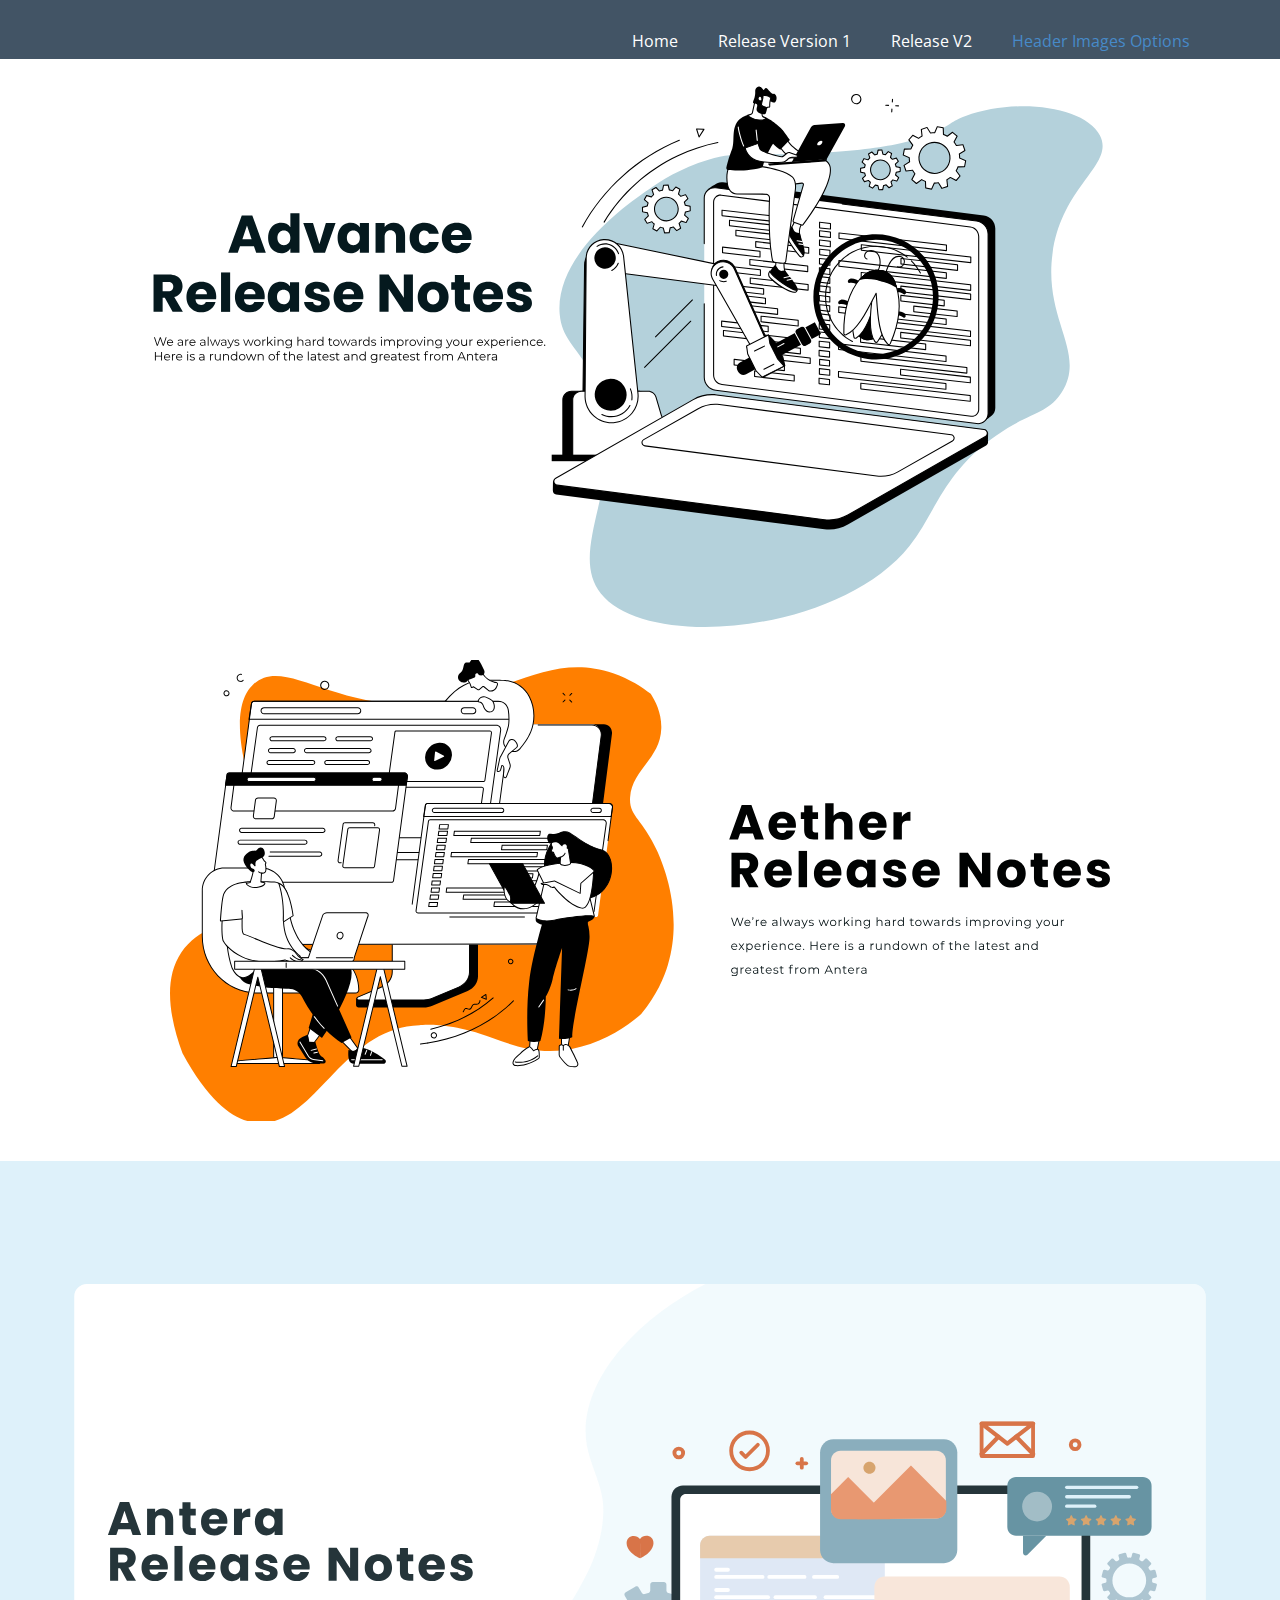
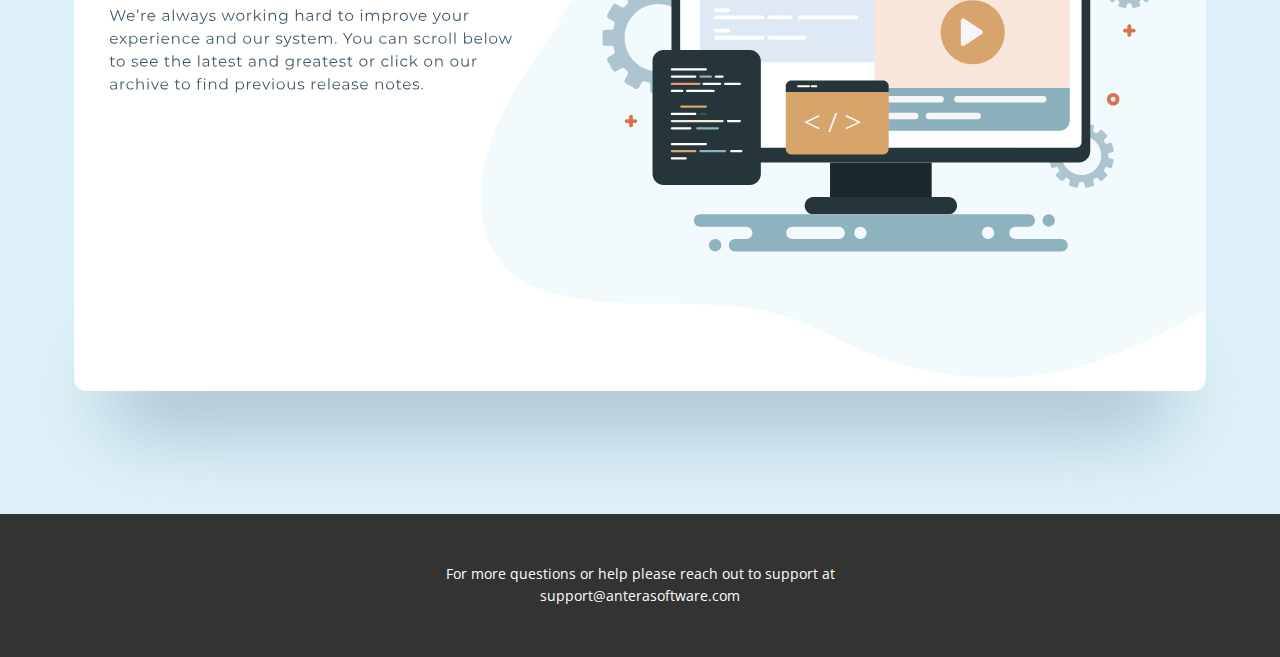
<file: Note-Version-2/index.html>
<!DOCTYPE html>
<html style="font-size: 16px;" lang="en"><head>
    <meta name="viewport" content="width=device-width, initial-scale=1.0">
    <meta charset="utf-8">
    <meta name="keywords" content="">
    <meta name="description" content="">
    <title>index</title>
    <link rel="stylesheet" href="../nicepage.css" media="screen">
<link rel="stylesheet" href="index.css" media="screen">
    <script class="u-script" type="text/javascript" src="../jquery.js" "="" defer=""></script>
    <script class="u-script" type="text/javascript" src="../nicepage.js" "="" defer=""></script>
    <meta name="generator" content="Nicepage 4.15.11, nicepage.com">
    <link id="u-theme-google-font" rel="stylesheet" href="https://fonts.googleapis.com/css?family=Montserrat:100,100i,200,200i,300,300i,400,400i,500,500i,600,600i,700,700i,800,800i,900,900i|Open+Sans:300,300i,400,400i,500,500i,600,600i,700,700i,800,800i">
    
    
    
    
    <script type="application/ld+json">{
		"@context": "http://schema.org",
		"@type": "Organization",
		"name": "Site1"
}</script>
    <meta name="theme-color" content="#478ac9">
    <meta property="og:title" content="index">
    <meta property="og:description" content="">
    <meta property="og:type" content="website">
  </head>
  <body class="u-body u-xl-mode" data-lang="en"><header class="u-clearfix u-header u-palette-1-dark-2 u-sticky u-sticky-fbdc u-header" id="sec-07a3"><div class="u-clearfix u-sheet u-sheet-1">
        <nav class="u-menu u-menu-one-level u-offcanvas u-menu-1">
          <div class="menu-collapse" style="font-size: 1rem; letter-spacing: 0px;">
            <a class="u-button-style u-custom-left-right-menu-spacing u-custom-padding-bottom u-custom-top-bottom-menu-spacing u-nav-link u-text-active-palette-1-base u-text-hover-palette-2-base" href="#">
              <svg class="u-svg-link" viewBox="0 0 24 24"><use xmlns:xlink="http://www.w3.org/1999/xlink" xlink:href="#menu-hamburger"></use></svg>
              <svg class="u-svg-content" version="1.1" id="menu-hamburger" viewBox="0 0 16 16" x="0px" y="0px" xmlns:xlink="http://www.w3.org/1999/xlink" xmlns="http://www.w3.org/2000/svg"><g><rect y="1" width="16" height="2"></rect><rect y="7" width="16" height="2"></rect><rect y="13" width="16" height="2"></rect>
</g></svg>
            </a>
          </div>
          <div class="u-custom-menu u-nav-container">
            <ul class="u-nav u-unstyled u-nav-1"><li class="u-nav-item"><a class="u-button-style u-nav-link u-text-active-palette-1-base u-text-hover-palette-2-base" href="Home.html" style="padding: 10px 20px;">Home</a>
</li><li class="u-nav-item"><a class="u-button-style u-nav-link u-text-active-palette-1-base u-text-hover-palette-2-base" href="../Note-Version-1/Page-1.html" style="padding: 10px 20px;">Release Version 1</a>
</li><li class="u-nav-item"><a class="u-button-style u-nav-link u-text-active-palette-1-base u-text-hover-palette-2-base" href="../Release-Notes/Releases.html" style="padding: 10px 20px;">Release V2</a>
</li><li class="u-nav-item"><a class="u-button-style u-nav-link u-text-active-palette-1-base u-text-hover-palette-2-base" href="index.html" style="padding: 10px 20px;">Header Images Options</a>
</li></ul>
          </div>
          <div class="u-custom-menu u-nav-container-collapse">
            <div class="u-black u-container-style u-inner-container-layout u-opacity u-opacity-95 u-sidenav">
              <div class="u-inner-container-layout u-sidenav-overflow">
                <div class="u-menu-close"></div>
                <ul class="u-align-center u-nav u-popupmenu-items u-unstyled u-nav-2"><li class="u-nav-item"><a class="u-button-style u-nav-link" href="Home.html">Home</a>
</li><li class="u-nav-item"><a class="u-button-style u-nav-link" href="../Note-Version-1/Page-1.html">Release Version 1</a>
</li><li class="u-nav-item"><a class="u-button-style u-nav-link" href="../Release-Notes/Releases.html">Release V2</a>
</li><li class="u-nav-item"><a class="u-button-style u-nav-link" href="index.html">Header Images Options</a>
</li></ul>
              </div>
            </div>
            <div class="u-black u-menu-overlay u-opacity u-opacity-70"></div>
          </div>
        </nav>
      </div></header>
    <section class="u-clearfix u-white u-section-1" id="sec-2356">
      <div class="u-align-left u-clearfix u-sheet u-sheet-1">
        <img class="u-image u-image-default u-image-1" src="../images/rn22.svg" alt="" data-image-width="4339" data-image-height="2330">
      </div>
    </section>
    <section class="u-clearfix u-section-2" id="sec-4cb5">
      <div class="u-clearfix u-sheet u-sheet-1">
        <img class="u-image u-image-default u-image-1" src="../images/AetherReleaseNotes2.svg" alt="" data-image-width="3664" data-image-height="1815">
      </div>
    </section>
    <section class="u-clearfix u-image u-section-3" id="sec-104b" data-image-width="750" data-image-height="500">
      <div class="u-clearfix u-sheet u-sheet-1"></div>
    </section>
    
    
    <footer class="u-align-center u-clearfix u-footer u-grey-80 u-footer" id="sec-c0f1"><div class="u-clearfix u-sheet u-sheet-1">
        <p class="u-small-text u-text u-text-variant u-text-1">For more questions or help please reach out to support at support@anterasoftware.com</p>
      </div></footer>
  
  
</body></html>
</file>
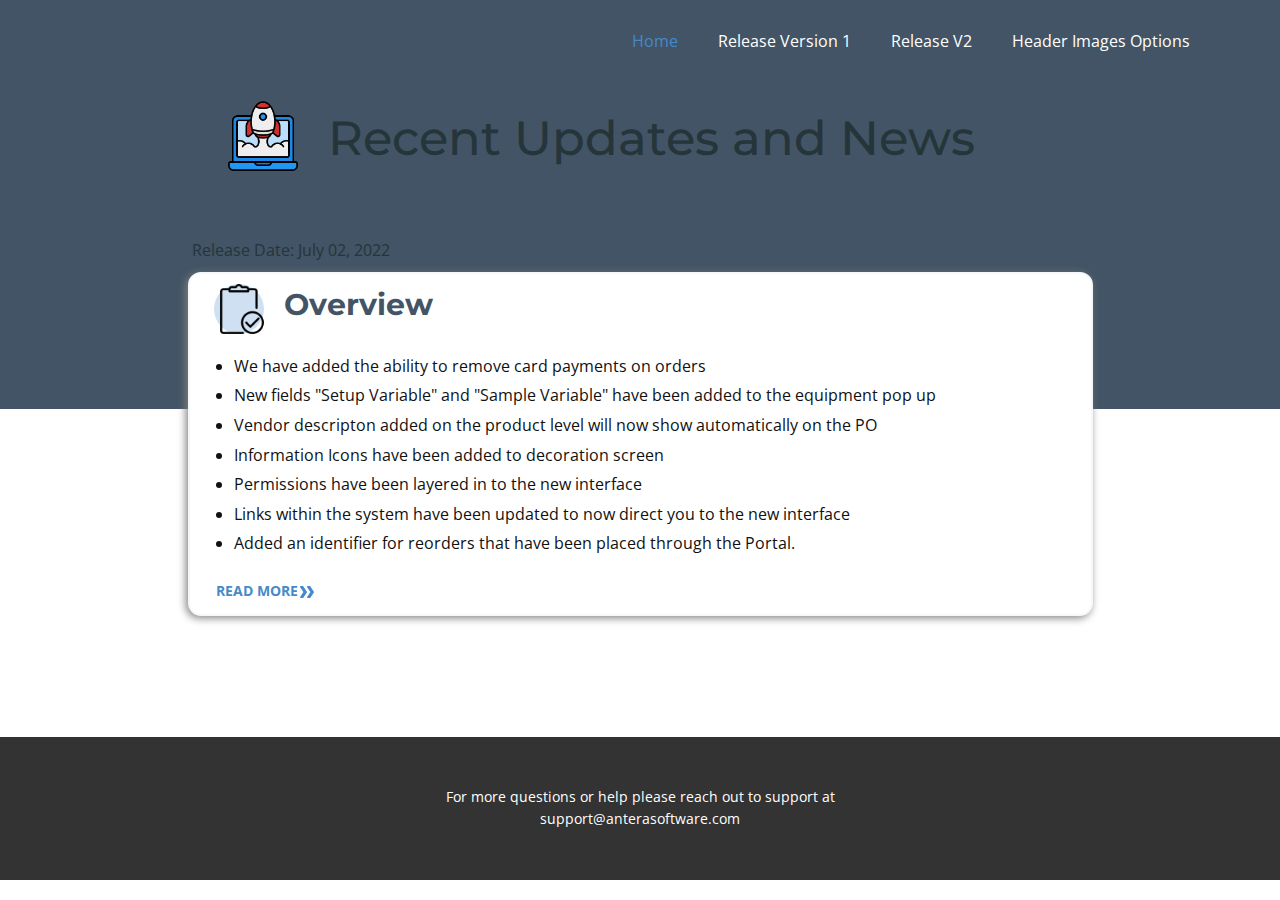
<file: Note-Version-3/index.html>
<!DOCTYPE html>
<html style="font-size: 16px;" lang="en"><head>
    <meta name="viewport" content="width=device-width, initial-scale=1.0">
    <meta charset="utf-8">
    <meta name="keywords" content="Release Notes, software, Antera, Advance">
    <meta name="description" content="We are always working on updating and creating the best user experience for you. Here is where you would find out the latest and greatest. ">
    <title>Home</title>
    <link rel="stylesheet" href="../nicepage.css" media="screen">
<link rel="stylesheet" href="Home.css" media="screen">
    <script class="u-script" type="text/javascript" src="../jquery.js" "="" defer=""></script>
    <script class="u-script" type="text/javascript" src="../nicepage.js" "="" defer=""></script>
    <meta name="generator" content="Nicepage 4.15.11, nicepage.com">
    <link id="u-theme-google-font" rel="stylesheet" href="https://fonts.googleapis.com/css?family=Montserrat:100,100i,200,200i,300,300i,400,400i,500,500i,600,600i,700,700i,800,800i,900,900i|Open+Sans:300,300i,400,400i,500,500i,600,600i,700,700i,800,800i">
    <link id="u-page-google-font" rel="stylesheet" href="https://fonts.googleapis.com/css?family=Roboto:100,100i,300,300i,400,400i,500,500i,700,700i,900,900i">
    
    
    
    <script type="application/ld+json">{
		"@context": "http://schema.org",
		"@type": "Organization",
		"name": "Site1"
}</script>
    <meta name="theme-color" content="#478ac9">
    <meta property="og:title" content="Home">
    <meta property="og:description" content="We are always working on updating and creating the best user experience for you. Here is where you would find out the latest and greatest. ">
    <meta property="og:type" content="website">
  </head>
  <body data-home-page="Home.html" data-home-page-title="Home" class="u-body u-xl-mode" data-lang="en"><header class="u-clearfix u-header u-palette-1-dark-2 u-sticky u-sticky-fbdc u-header" id="sec-07a3"><div class="u-clearfix u-sheet u-sheet-1">
        <nav class="u-menu u-menu-one-level u-offcanvas u-menu-1">
          <div class="menu-collapse" style="font-size: 1rem; letter-spacing: 0px;">
            <a class="u-button-style u-custom-left-right-menu-spacing u-custom-padding-bottom u-custom-top-bottom-menu-spacing u-nav-link u-text-active-palette-1-base u-text-hover-palette-2-base" href="#">
              <svg class="u-svg-link" viewBox="0 0 24 24"><use xmlns:xlink="http://www.w3.org/1999/xlink" xlink:href="#menu-hamburger"></use></svg>
              <svg class="u-svg-content" version="1.1" id="menu-hamburger" viewBox="0 0 16 16" x="0px" y="0px" xmlns:xlink="http://www.w3.org/1999/xlink" xmlns="http://www.w3.org/2000/svg"><g><rect y="1" width="16" height="2"></rect><rect y="7" width="16" height="2"></rect><rect y="13" width="16" height="2"></rect>
</g></svg>
            </a>
          </div>
          <div class="u-custom-menu u-nav-container">
            <ul class="u-nav u-unstyled u-nav-1"><li class="u-nav-item"><a class="u-button-style u-nav-link u-text-active-palette-1-base u-text-hover-palette-2-base" href="Home.html" style="padding: 10px 20px;">Home</a>
</li><li class="u-nav-item"><a class="u-button-style u-nav-link u-text-active-palette-1-base u-text-hover-palette-2-base" href="../Note-Version-1/Page-1.html" style="padding: 10px 20px;">Release Version 1</a>
</li><li class="u-nav-item"><a class="u-button-style u-nav-link u-text-active-palette-1-base u-text-hover-palette-2-base" href="../Release-Notes/Releases.html" style="padding: 10px 20px;">Release V2</a>
</li><li class="u-nav-item"><a class="u-button-style u-nav-link u-text-active-palette-1-base u-text-hover-palette-2-base" href="../Note-Version-2/Page-2.html" style="padding: 10px 20px;">Header Images Options</a>
</li></ul>
          </div>
          <div class="u-custom-menu u-nav-container-collapse">
            <div class="u-black u-container-style u-inner-container-layout u-opacity u-opacity-95 u-sidenav">
              <div class="u-inner-container-layout u-sidenav-overflow">
                <div class="u-menu-close"></div>
                <ul class="u-align-center u-nav u-popupmenu-items u-unstyled u-nav-2"><li class="u-nav-item"><a class="u-button-style u-nav-link" href="Home.html">Home</a>
</li><li class="u-nav-item"><a class="u-button-style u-nav-link" href="../Note-Version-1/Page-1.html">Release Version 1</a>
</li><li class="u-nav-item"><a class="u-button-style u-nav-link" href="../Release-Notes/Releases.html">Release V2</a>
</li><li class="u-nav-item"><a class="u-button-style u-nav-link" href="../Note-Version-2/Page-2.html">Header Images Options</a>
</li></ul>
              </div>
            </div>
            <div class="u-black u-menu-overlay u-opacity u-opacity-70"></div>
          </div>
        </nav>
      </div></header>
    <section class="u-clearfix u-palette-1-dark-2 u-section-1" id="sec-d0b2">
      <div class="u-clearfix u-sheet u-sheet-1">
        <p class="u-align-center u-custom-font u-heading-font u-text u-text-custom-color-3 u-text-1">
          <span style="font-size: 3rem;">Recent Updates and News</span>
        </p><span class="u-align-left u-file-icon u-icon u-icon-1"><img src="../images/7261789.png" alt=""></span>
      </div>
    </section>
    <section class="u-align-center u-clearfix u-white u-section-2" id="carousel_3506">
      <div class="u-expanded-width u-palette-1-dark-2 u-shape u-shape-rectangle u-shape-1"></div>
      <div class="u-border-2 u-border-palette-5-light-3 u-radius-13 u-shape u-shape-round u-white u-shape-2"></div>
      <h3 class="u-text u-text-palette-1-dark-2 u-text-1">Overview</h3>
      <ul class="u-align-left u-spacing-4 u-text u-text-2">
        <li>We have added the ability to remove card payments on orders</li>
        <li>New fields "Setup Variable" and "Sample Variable" have been added to the equipment pop up</li>
        <li>Vendor descripton added on the product level will now show automatically on the PO</li>
        <li>Information Icons have been added to decoration screen</li>
        <li>Permissions have been layered in to the new interface</li>
        <li>Links within the system have been updated to now direct you to the new interface</li>
        <li>Added an identifier for reorders that have been placed through the Portal.</li>
      </ul>
      <div class="u-opacity u-opacity-60 u-palette-1-light-2 u-shape u-shape-circle u-shape-3"></div><span class="u-file-icon u-icon u-icon-1"><img src="../images/622203.png" alt=""></span>
      <a href="../Release-Notes/Releases.html#sec-7dad" data-page-id="900025928" class="u-btn u-button-style u-none u-text-hover-palette-1-dark-3 u-text-palette-1-base u-btn-1">Read More<span class="u-icon u-text-palette-1-base u-icon-2"><svg class="u-svg-content" viewBox="0 -32 426.66667 426" style="width: 1em; height: 1em;"><path d="m213.332031 181.667969c0 4.265625-1.277343 8.53125-3.625 11.730469l-106.667969 160c-3.839843 5.761718-10.238281 9.601562-17.707031 9.601562h-64c-11.730469 0-21.332031-9.601562-21.332031-21.332031 0-4.269531 1.28125-8.535157 3.625-11.734375l98.773438-148.265625-98.773438-148.269531c-2.34375-3.199219-3.625-7.464844-3.625-11.730469 0-11.734375 9.601562-21.335938 21.332031-21.335938h64c7.46875 0 13.867188 3.839844 17.707031 9.601563l106.667969 160c2.347657 3.199218 3.625 7.464844 3.625 11.734375zm0 0"></path><path d="m426.667969 181.667969c0 4.265625-1.28125 8.53125-3.628907 11.730469l-106.664062 160c-3.839844 5.761718-10.242188 9.601562-17.707031 9.601562h-64c-11.734375 0-21.335938-9.601562-21.335938-21.332031 0-4.269531 1.28125-8.535157 3.628907-11.734375l98.773437-148.265625-98.773437-148.269531c-2.347657-3.199219-3.628907-7.464844-3.628907-11.730469 0-11.734375 9.601563-21.335938 21.335938-21.335938h64c7.464843 0 13.867187 3.839844 17.707031 9.601563l106.664062 160c2.347657 3.199218 3.628907 7.464844 3.628907 11.734375zm0 0"></path></svg><img></span>
      </a>
      <p class="u-small-text u-text u-text-custom-color-3 u-text-variant u-text-3">Release Date: July 02, 2022</p>
    </section>
    
    
    <footer class="u-align-center u-clearfix u-footer u-grey-80 u-footer" id="sec-c0f1"><div class="u-clearfix u-sheet u-sheet-1">
        <p class="u-small-text u-text u-text-variant u-text-1">For more questions or help please reach out to support at support@anterasoftware.com</p>
      </div></footer>
   
  
</body></html>
</file>
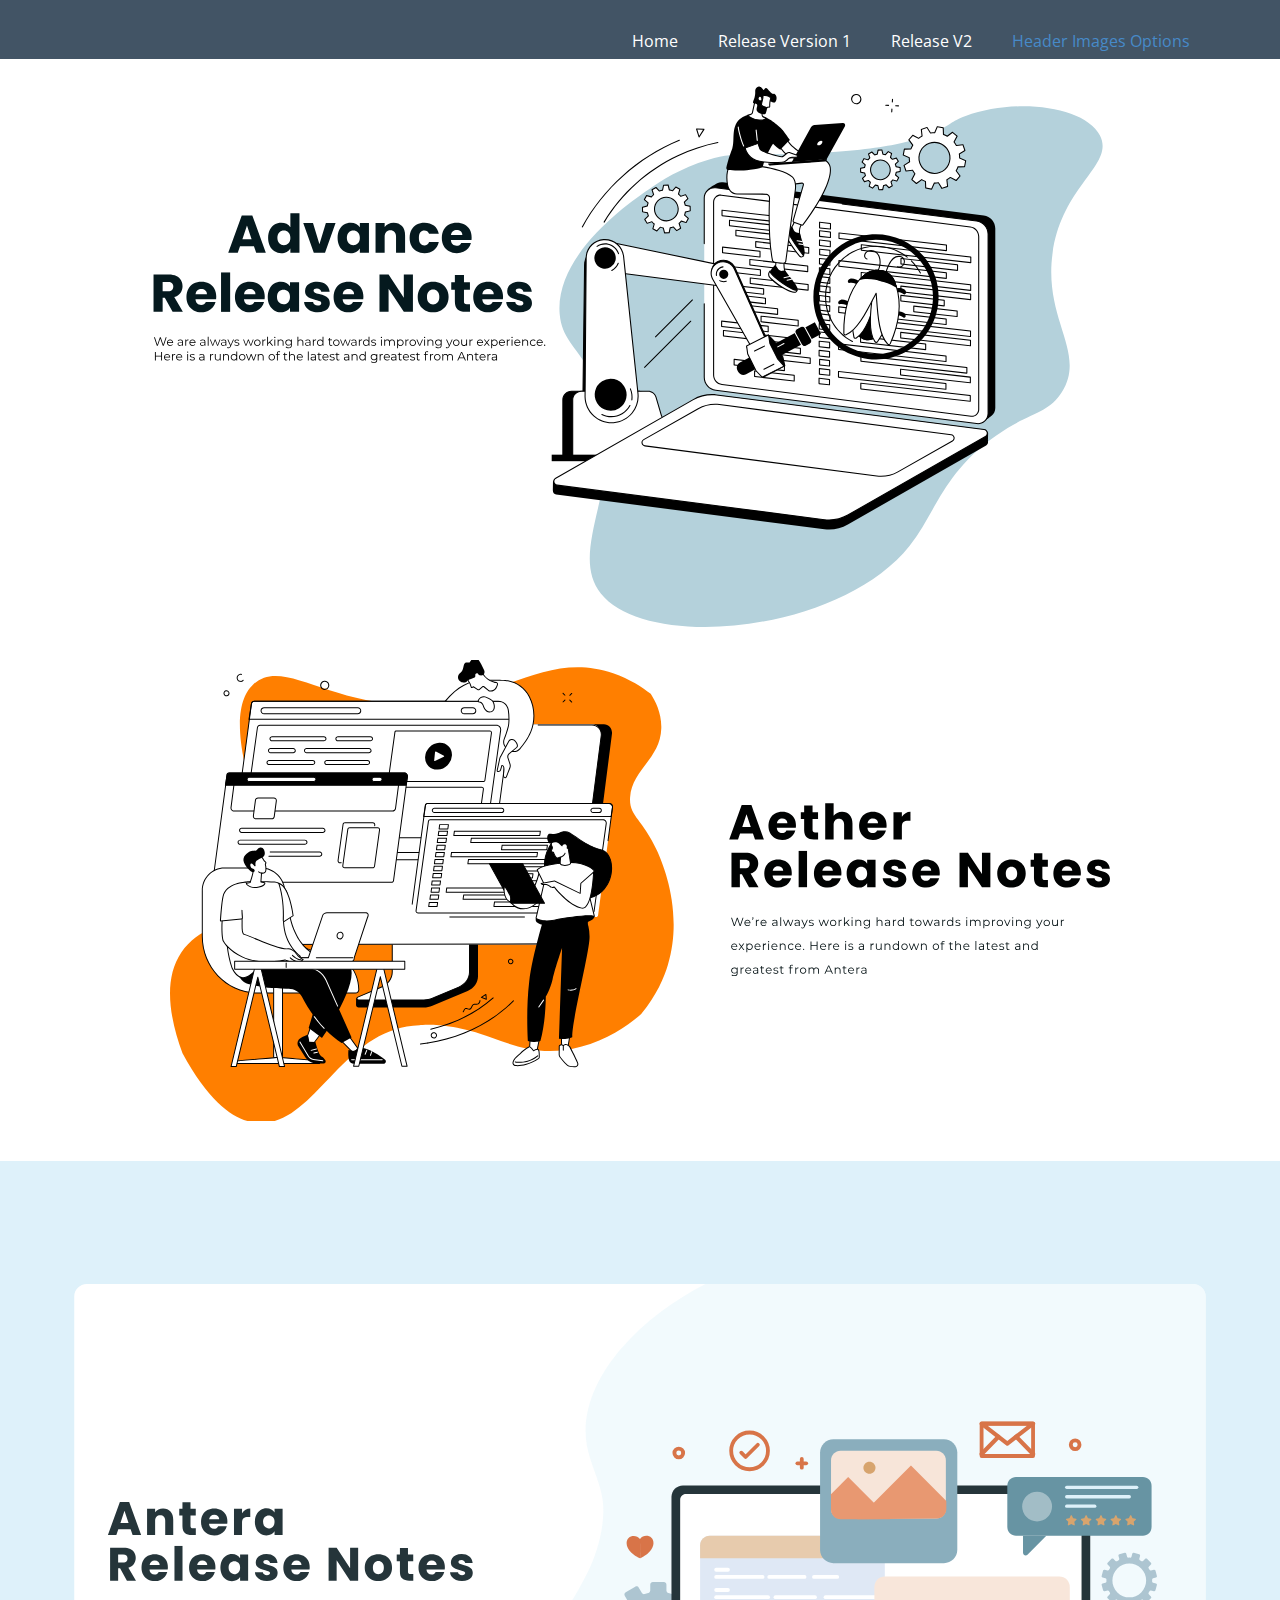
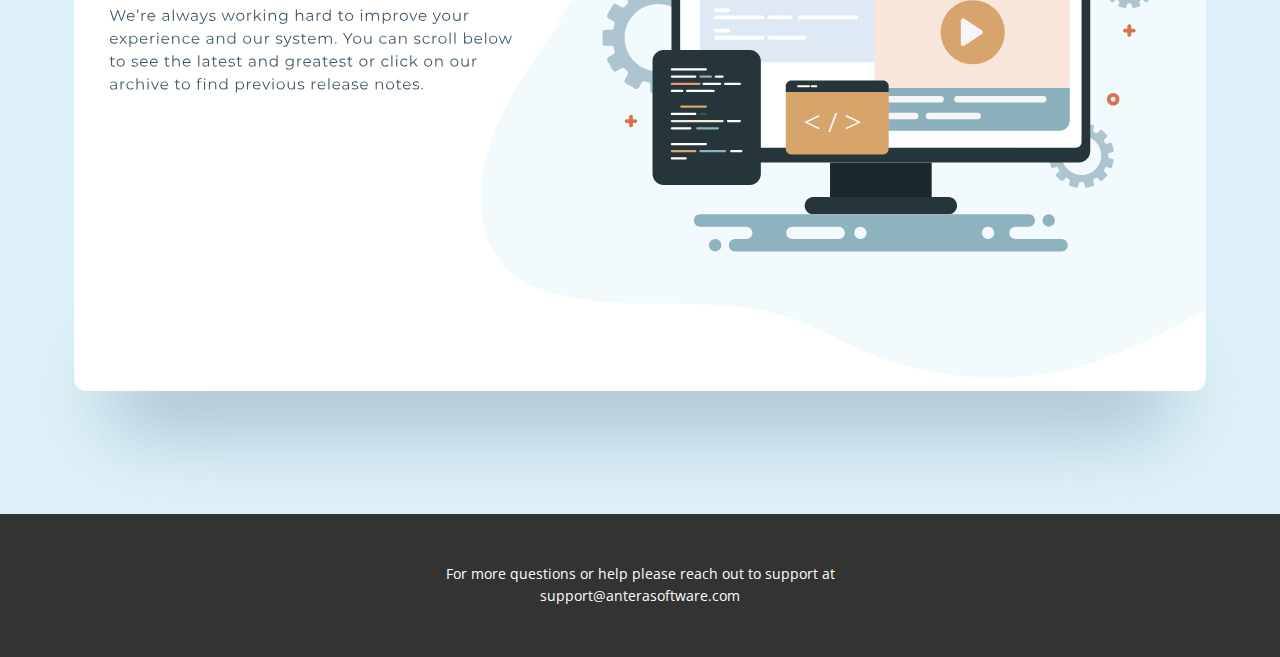
<file: Note-Version-2/Page-2.html>
<!DOCTYPE html>
<html style="font-size: 16px;" lang="en"><head>
    <meta name="viewport" content="width=device-width, initial-scale=1.0">
    <meta charset="utf-8">
    <meta name="keywords" content="">
    <meta name="description" content="">
    <title>Page 2</title>
    <link rel="stylesheet" href="../nicepage.css" media="screen">
<link rel="stylesheet" href="Page-2.css" media="screen">
    <script class="u-script" type="text/javascript" src="../jquery.js" "="" defer=""></script>
    <script class="u-script" type="text/javascript" src="../nicepage.js" "="" defer=""></script>
    <meta name="generator" content="Nicepage 4.15.11, nicepage.com">
    <link id="u-theme-google-font" rel="stylesheet" href="https://fonts.googleapis.com/css?family=Montserrat:100,100i,200,200i,300,300i,400,400i,500,500i,600,600i,700,700i,800,800i,900,900i|Open+Sans:300,300i,400,400i,500,500i,600,600i,700,700i,800,800i">
    
    
    
    
    <script type="application/ld+json">{
		"@context": "http://schema.org",
		"@type": "Organization",
		"name": "Site1"
}</script>
    <meta name="theme-color" content="#478ac9">
    <meta property="og:title" content="Page 2">
    <meta property="og:description" content="">
    <meta property="og:type" content="website">
  </head>
  <body class="u-body u-xl-mode" data-lang="en"><header class="u-clearfix u-header u-palette-1-dark-2 u-sticky u-sticky-fbdc u-header" id="sec-07a3"><div class="u-clearfix u-sheet u-sheet-1">
        <nav class="u-menu u-menu-one-level u-offcanvas u-menu-1">
          <div class="menu-collapse" style="font-size: 1rem; letter-spacing: 0px;">
            <a class="u-button-style u-custom-left-right-menu-spacing u-custom-padding-bottom u-custom-top-bottom-menu-spacing u-nav-link u-text-active-palette-1-base u-text-hover-palette-2-base" href="#">
              <svg class="u-svg-link" viewBox="0 0 24 24"><use xmlns:xlink="http://www.w3.org/1999/xlink" xlink:href="#menu-hamburger"></use></svg>
              <svg class="u-svg-content" version="1.1" id="menu-hamburger" viewBox="0 0 16 16" x="0px" y="0px" xmlns:xlink="http://www.w3.org/1999/xlink" xmlns="http://www.w3.org/2000/svg"><g><rect y="1" width="16" height="2"></rect><rect y="7" width="16" height="2"></rect><rect y="13" width="16" height="2"></rect>
</g></svg>
            </a>
          </div>
          <div class="u-custom-menu u-nav-container">
            <ul class="u-nav u-unstyled u-nav-1"><li class="u-nav-item"><a class="u-button-style u-nav-link u-text-active-palette-1-base u-text-hover-palette-2-base" href="../Note-Version-3/Home.html" style="padding: 10px 20px;">Home</a>
</li><li class="u-nav-item"><a class="u-button-style u-nav-link u-text-active-palette-1-base u-text-hover-palette-2-base" href="../Note-Version-1/Page-1.html" style="padding: 10px 20px;">Release Version 1</a>
</li><li class="u-nav-item"><a class="u-button-style u-nav-link u-text-active-palette-1-base u-text-hover-palette-2-base" href="../Release-Notes/Releases.html" style="padding: 10px 20px;">Release V2</a>
</li><li class="u-nav-item"><a class="u-button-style u-nav-link u-text-active-palette-1-base u-text-hover-palette-2-base" href="Page-2.html" style="padding: 10px 20px;">Header Images Options</a>
</li></ul>
          </div>
          <div class="u-custom-menu u-nav-container-collapse">
            <div class="u-black u-container-style u-inner-container-layout u-opacity u-opacity-95 u-sidenav">
              <div class="u-inner-container-layout u-sidenav-overflow">
                <div class="u-menu-close"></div>
                <ul class="u-align-center u-nav u-popupmenu-items u-unstyled u-nav-2"><li class="u-nav-item"><a class="u-button-style u-nav-link" href="../Note-Version-3/Home.html">Home</a>
</li><li class="u-nav-item"><a class="u-button-style u-nav-link" href="../Note-Version-1/Page-1.html">Release Version 1</a>
</li><li class="u-nav-item"><a class="u-button-style u-nav-link" href="../Release-Notes/Releases.html">Release V2</a>
</li><li class="u-nav-item"><a class="u-button-style u-nav-link" href="Page-2.html">Header Images Options</a>
</li></ul>
              </div>
            </div>
            <div class="u-black u-menu-overlay u-opacity u-opacity-70"></div>
          </div>
        </nav>
      </div></header>
    <section class="u-clearfix u-white u-section-1" id="sec-2356">
      <div class="u-align-left u-clearfix u-sheet u-sheet-1">
        <img class="u-image u-image-default u-image-1" src="../images/rn22.svg" alt="" data-image-width="4339" data-image-height="2330">
      </div>
    </section>
    <section class="u-clearfix u-section-2" id="sec-4cb5">
      <div class="u-clearfix u-sheet u-sheet-1">
        <img class="u-image u-image-default u-image-1" src="../images/AetherReleaseNotes2.svg" alt="" data-image-width="3664" data-image-height="1815">
      </div>
    </section>
    <section class="u-clearfix u-image u-section-3" id="sec-104b" data-image-width="750" data-image-height="500">
      <div class="u-clearfix u-sheet u-sheet-1"></div>
    </section>
    
    
    <footer class="u-align-center u-clearfix u-footer u-grey-80 u-footer" id="sec-c0f1"><div class="u-clearfix u-sheet u-sheet-1">
        <p class="u-small-text u-text u-text-variant u-text-1">For more questions or help please reach out to support at support@anterasoftware.com</p>
      </div></footer>
   
  
</body></html>
</file>
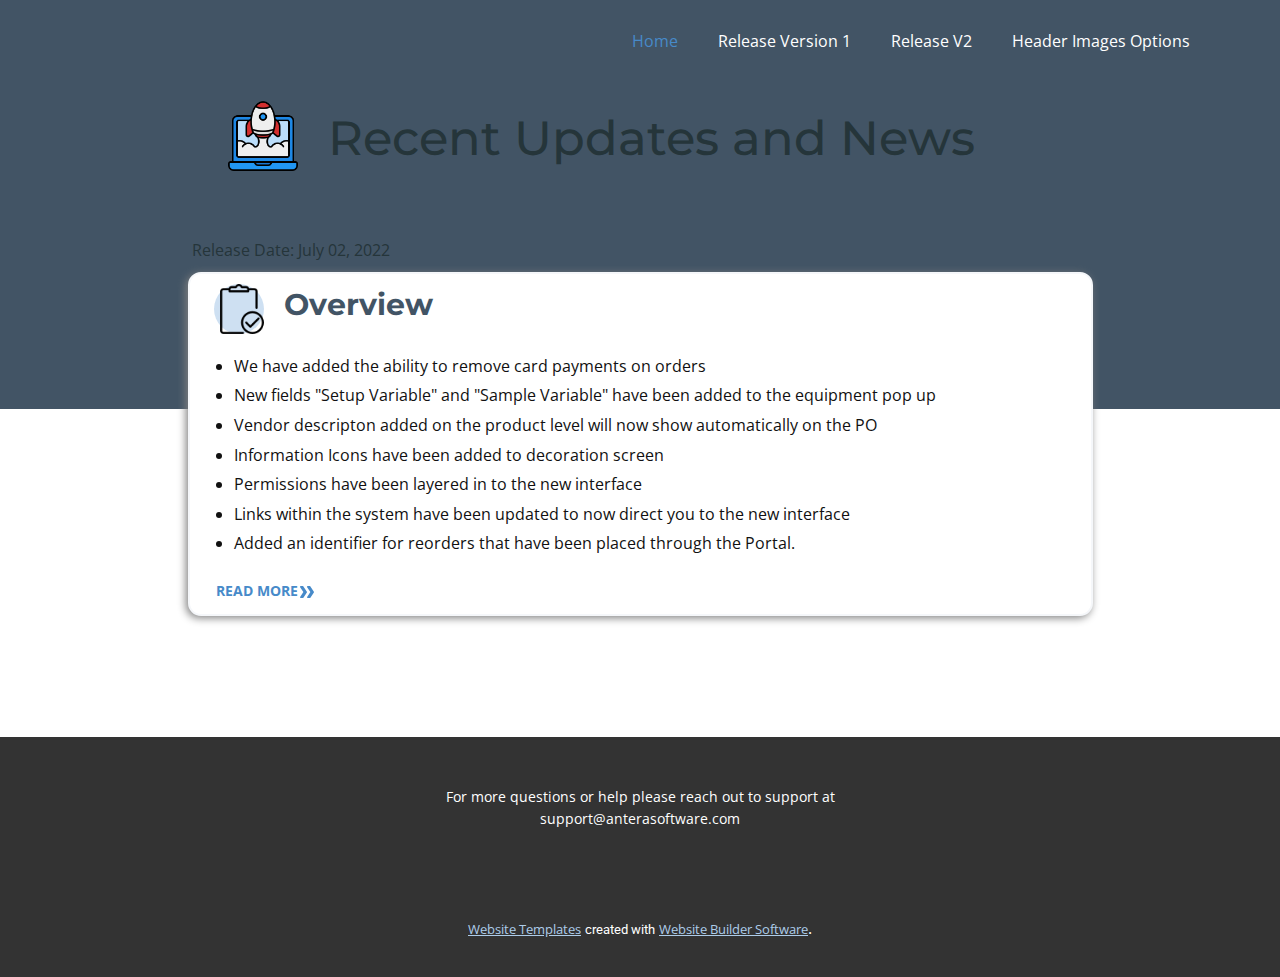
<file: Note-Version-3/Home.html>
<!DOCTYPE html>
<html style="font-size: 16px;" lang="en"><head>
    <meta name="viewport" content="width=device-width, initial-scale=1.0">
    <meta charset="utf-8">
    <meta name="keywords" content="Release Notes, software, Antera, Advance">
    <meta name="description" content="We are always working on updating and creating the best user experience for you. Here is where you would find out the latest and greatest. ">
    <title>Home</title>
    <link rel="stylesheet" href="../nicepage.css" media="screen">
<link rel="stylesheet" href="Home.css" media="screen">
    <script class="u-script" type="text/javascript" src="../jquery.js" "="" defer=""></script>
    <script class="u-script" type="text/javascript" src="../nicepage.js" "="" defer=""></script>
    <meta name="generator" content="Nicepage 4.15.11, nicepage.com">
    <link id="u-theme-google-font" rel="stylesheet" href="https://fonts.googleapis.com/css?family=Montserrat:100,100i,200,200i,300,300i,400,400i,500,500i,600,600i,700,700i,800,800i,900,900i|Open+Sans:300,300i,400,400i,500,500i,600,600i,700,700i,800,800i">
    <link id="u-page-google-font" rel="stylesheet" href="https://fonts.googleapis.com/css?family=Roboto:100,100i,300,300i,400,400i,500,500i,700,700i,900,900i">
    
    
    
    <script type="application/ld+json">{
		"@context": "http://schema.org",
		"@type": "Organization",
		"name": "Site1"
}</script>
    <meta name="theme-color" content="#478ac9">
    <meta property="og:title" content="Home">
    <meta property="og:description" content="We are always working on updating and creating the best user experience for you. Here is where you would find out the latest and greatest. ">
    <meta property="og:type" content="website">
  </head>
  <body class="u-body u-xl-mode" data-lang="en"><header class="u-clearfix u-header u-palette-1-dark-2 u-sticky u-sticky-fbdc u-header" id="sec-07a3"><div class="u-clearfix u-sheet u-sheet-1">
        <nav class="u-menu u-menu-one-level u-offcanvas u-menu-1">
          <div class="menu-collapse" style="font-size: 1rem; letter-spacing: 0px;">
            <a class="u-button-style u-custom-left-right-menu-spacing u-custom-padding-bottom u-custom-top-bottom-menu-spacing u-nav-link u-text-active-palette-1-base u-text-hover-palette-2-base" href="#">
              <svg class="u-svg-link" viewBox="0 0 24 24"><use xmlns:xlink="http://www.w3.org/1999/xlink" xlink:href="#menu-hamburger"></use></svg>
              <svg class="u-svg-content" version="1.1" id="menu-hamburger" viewBox="0 0 16 16" x="0px" y="0px" xmlns:xlink="http://www.w3.org/1999/xlink" xmlns="http://www.w3.org/2000/svg"><g><rect y="1" width="16" height="2"></rect><rect y="7" width="16" height="2"></rect><rect y="13" width="16" height="2"></rect>
</g></svg>
            </a>
          </div>
          <div class="u-custom-menu u-nav-container">
            <ul class="u-nav u-unstyled u-nav-1"><li class="u-nav-item"><a class="u-button-style u-nav-link u-text-active-palette-1-base u-text-hover-palette-2-base" href="Home.html" style="padding: 10px 20px;">Home</a>
</li><li class="u-nav-item"><a class="u-button-style u-nav-link u-text-active-palette-1-base u-text-hover-palette-2-base" href="../Note-Version-1/Page-1.html" style="padding: 10px 20px;">Release Version 1</a>
</li><li class="u-nav-item"><a class="u-button-style u-nav-link u-text-active-palette-1-base u-text-hover-palette-2-base" href="../Release-Notes/Releases.html" style="padding: 10px 20px;">Release V2</a>
</li><li class="u-nav-item"><a class="u-button-style u-nav-link u-text-active-palette-1-base u-text-hover-palette-2-base" href="../Note-Version-2/Page-2.html" style="padding: 10px 20px;">Header Images Options</a>
</li></ul>
          </div>
          <div class="u-custom-menu u-nav-container-collapse">
            <div class="u-black u-container-style u-inner-container-layout u-opacity u-opacity-95 u-sidenav">
              <div class="u-inner-container-layout u-sidenav-overflow">
                <div class="u-menu-close"></div>
                <ul class="u-align-center u-nav u-popupmenu-items u-unstyled u-nav-2"><li class="u-nav-item"><a class="u-button-style u-nav-link" href="Home.html">Home</a>
</li><li class="u-nav-item"><a class="u-button-style u-nav-link" href="../Note-Version-1/Page-1.html">Release Version 1</a>
</li><li class="u-nav-item"><a class="u-button-style u-nav-link" href="../Release-Notes/Releases.html">Release V2</a>
</li><li class="u-nav-item"><a class="u-button-style u-nav-link" href="../Note-Version-2/Page-2.html">Header Images Options</a>
</li></ul>
              </div>
            </div>
            <div class="u-black u-menu-overlay u-opacity u-opacity-70"></div>
          </div>
        </nav>
      </div></header>
    <section class="u-clearfix u-palette-1-dark-2 u-section-1" id="sec-d0b2">
      <div class="u-clearfix u-sheet u-sheet-1">
        <p class="u-align-center u-custom-font u-heading-font u-text u-text-custom-color-3 u-text-1">
          <span style="font-size: 3rem;">Recent Updates and News</span>
        </p><span class="u-align-left u-file-icon u-icon u-icon-1"><img src="../images/7261789.png" alt=""></span>
      </div>
    </section>
    <section class="u-align-center u-clearfix u-white u-section-2" id="carousel_3506">
      <div class="u-expanded-width u-palette-1-dark-2 u-shape u-shape-rectangle u-shape-1"></div>
      <div class="u-border-2 u-border-palette-5-light-3 u-radius-13 u-shape u-shape-round u-white u-shape-2"></div>
      <h3 class="u-text u-text-palette-1-dark-2 u-text-1">Overview</h3>
      <ul class="u-align-left u-spacing-4 u-text u-text-2">
        <li>We have added the ability to remove card payments on orders</li>
        <li>New fields "Setup Variable" and "Sample Variable" have been added to the equipment pop up</li>
        <li>Vendor descripton added on the product level will now show automatically on the PO</li>
        <li>Information Icons have been added to decoration screen</li>
        <li>Permissions have been layered in to the new interface</li>
        <li>Links within the system have been updated to now direct you to the new interface</li>
        <li>Added an identifier for reorders that have been placed through the Portal.</li>
      </ul>
      <div class="u-opacity u-opacity-60 u-palette-1-light-2 u-shape u-shape-circle u-shape-3"></div><span class="u-file-icon u-icon u-icon-1"><img src="../images/622203.png" alt=""></span>
      <a href="../Release-Notes/Releases.html#sec-7dad" data-page-id="900025928" class="u-btn u-button-style u-none u-text-hover-palette-1-dark-3 u-text-palette-1-base u-btn-1">Read More<span class="u-icon u-text-palette-1-base u-icon-2"><svg class="u-svg-content" viewBox="0 -32 426.66667 426" style="width: 1em; height: 1em;"><path d="m213.332031 181.667969c0 4.265625-1.277343 8.53125-3.625 11.730469l-106.667969 160c-3.839843 5.761718-10.238281 9.601562-17.707031 9.601562h-64c-11.730469 0-21.332031-9.601562-21.332031-21.332031 0-4.269531 1.28125-8.535157 3.625-11.734375l98.773438-148.265625-98.773438-148.269531c-2.34375-3.199219-3.625-7.464844-3.625-11.730469 0-11.734375 9.601562-21.335938 21.332031-21.335938h64c7.46875 0 13.867188 3.839844 17.707031 9.601563l106.667969 160c2.347657 3.199218 3.625 7.464844 3.625 11.734375zm0 0"></path><path d="m426.667969 181.667969c0 4.265625-1.28125 8.53125-3.628907 11.730469l-106.664062 160c-3.839844 5.761718-10.242188 9.601562-17.707031 9.601562h-64c-11.734375 0-21.335938-9.601562-21.335938-21.332031 0-4.269531 1.28125-8.535157 3.628907-11.734375l98.773437-148.265625-98.773437-148.269531c-2.347657-3.199219-3.628907-7.464844-3.628907-11.730469 0-11.734375 9.601563-21.335938 21.335938-21.335938h64c7.464843 0 13.867187 3.839844 17.707031 9.601563l106.664062 160c2.347657 3.199218 3.628907 7.464844 3.628907 11.734375zm0 0"></path></svg><img></span>
      </a>
      <p class="u-small-text u-text u-text-custom-color-3 u-text-variant u-text-3">Release Date: July 02, 2022</p>
    </section>
    
    
    <footer class="u-align-center u-clearfix u-footer u-grey-80 u-footer" id="sec-c0f1"><div class="u-clearfix u-sheet u-sheet-1">
        <p class="u-small-text u-text u-text-variant u-text-1">For more questions or help please reach out to support at support@anterasoftware.com</p>
      </div></footer>
    <section class="u-backlink u-clearfix u-grey-80">
      <a class="u-link" href="https://nicepage.com/website-templates" target="_blank">
        <span>Website Templates</span>
      </a>
      <p class="u-text">
        <span>created with</span>
      </p>
      <a class="u-link" href="" target="_blank">
        <span>Website Builder Software</span>
      </a>. 
    </section>
  
</body></html>
</file>
